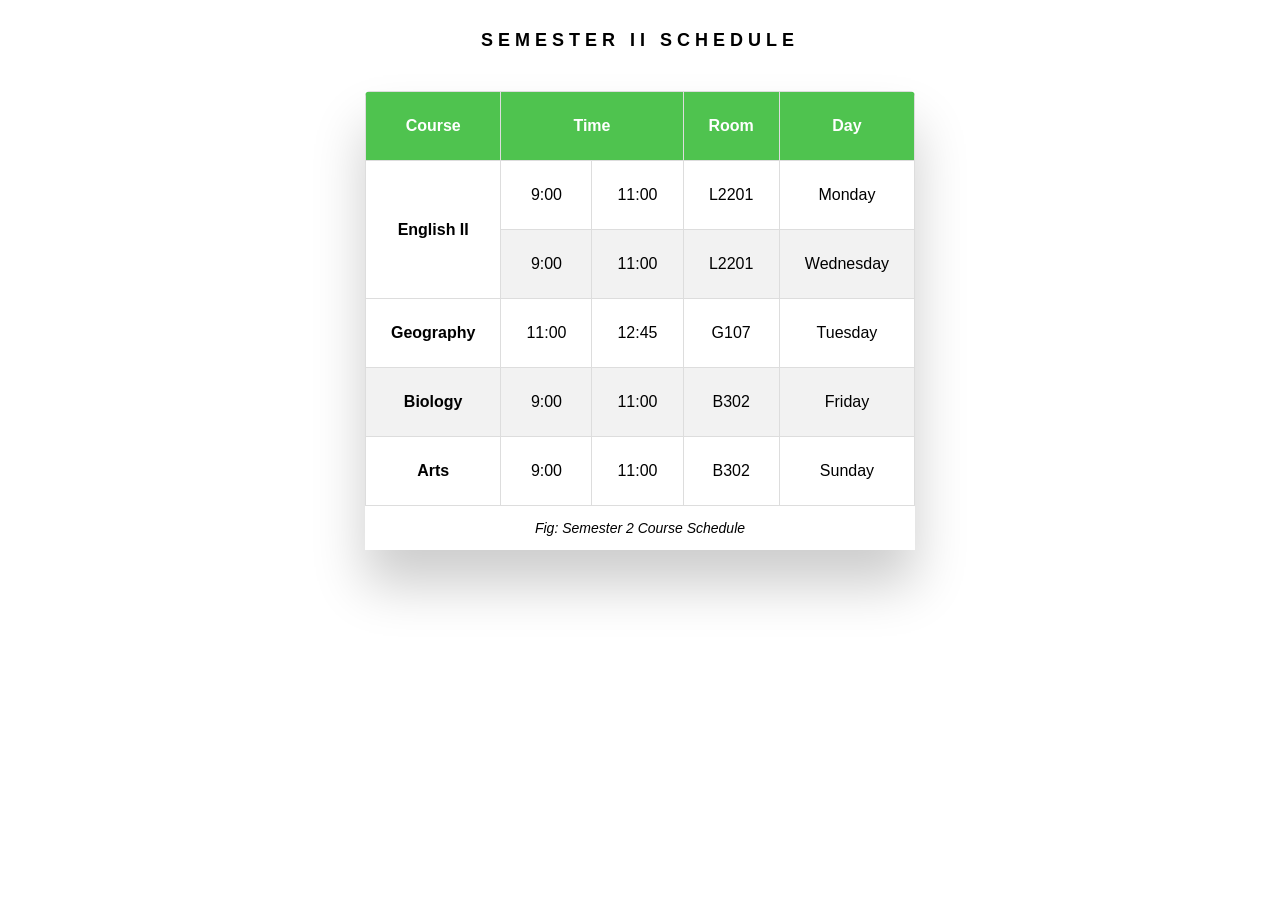
<file: index.html>
<!DOCTYPE html>
<html lang="en">

<head>
    <meta charset="UTF-8">
    <meta name="viewport" content="width=device-width, initial-scale=1.0" />
    <link rel="stylesheet" href="style.css" />
    <title>Schedule table</title>
</head>

<body>
    <h2 id="tableheading">Semester II Schedule</h2>
    <div class="table-wrap">
        <table>
            <caption>Fig: Semester 2 Course Schedule</caption>
            <thead>
                <tr>
                    <th scope="col">Course</th>
                    <th scope="col" colspan="2">Time</th>
                    <th scope="col">Room</th>
                    <th scope="col">Day</th>
                </tr>
            </thead>
            <tbody>
                <tr>
                    <th scope="row" rowspan="2">English II</th>
                    <td>9:00</td>
                    <td>11:00</td>
                    <td>L2201</td>
                    <td>Monday</td>
                </tr>
                <tr>
                    <td>9:00</td>
                    <td>11:00</td>
                    <td>L2201</td>
                    <td>Wednesday</td>
                </tr>
                <tr>
                    <th scope="row">Geography</th>
                    <td>11:00</td>
                    <td>12:45</td>
                    <td>G107</td>
                    <td>Tuesday</td>
                </tr>
                <tr>
                    <th scope="row">Biology</th>
                    <td>9:00</td>
                    <td>11:00</td>
                    <td>B302</td>
                    <td>Friday</td>
                </tr>
                <tr>
                    <th scope="row">Arts</th>
                    <td>9:00</td>
                    <td>11:00</td>
                    <td>B302</td>
                    <td>Sunday</td>
                </tr>
            </tbody>
        </table>
    </div>
</body>

</html>
</file>
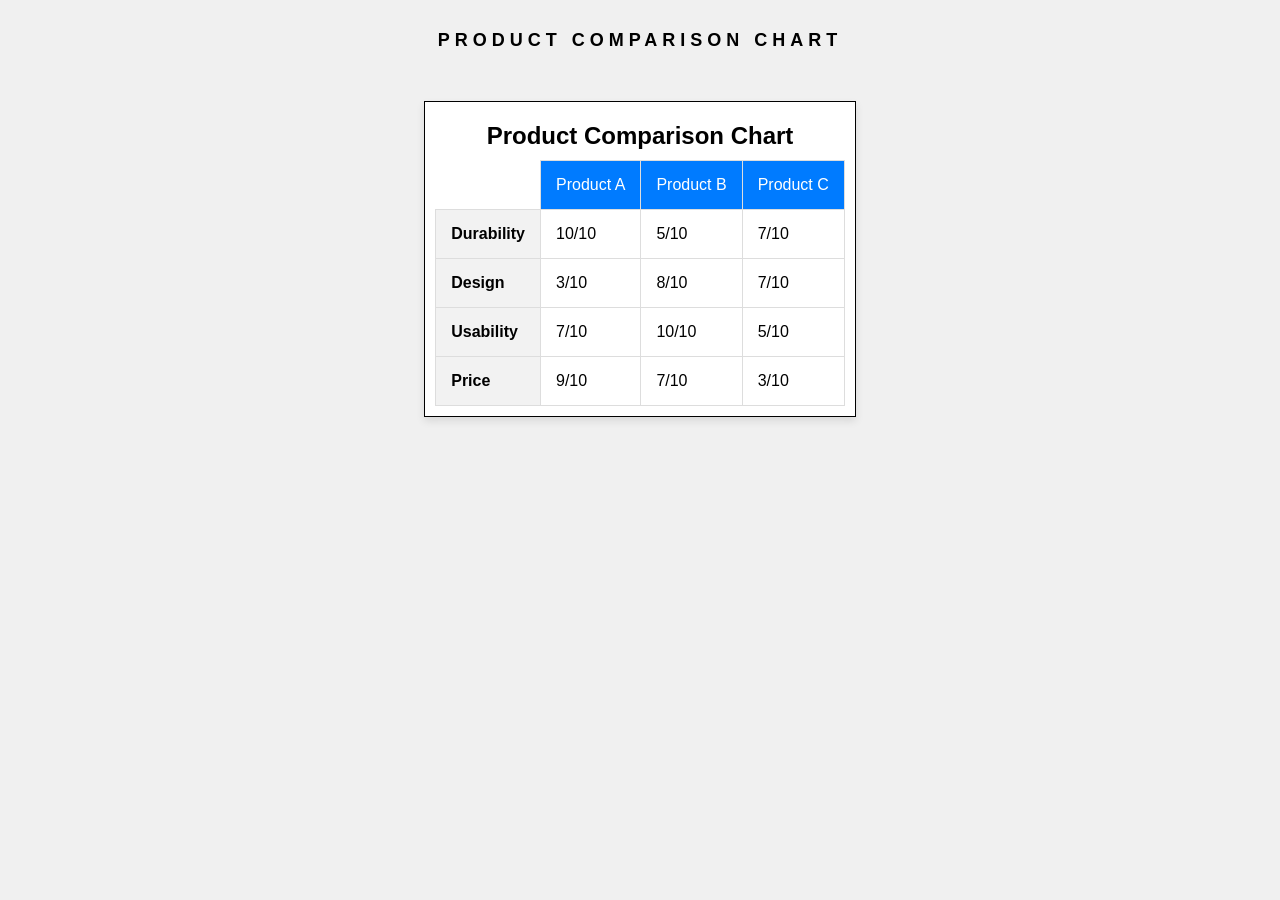
<file: secondtable.html>
<!DOCTYPE html>
<html lang="en">

<head>
    <meta charset="UTF-8">
    <meta name="viewport" content="width=device-width, initial-scale=1.0" />
    <title>Product Comparison</title>
    <style>
        * {
            box-sizing: border-box;
            -webkit-box-sizing: border-box;
            margin: 0;
            padding: 0;
        }

        body {
            font-family: Helvetica;
            -webkit-font-smoothing: antialiased;
            -moz-osx-font-smoothing: grayscale;
            background-color: #f0f0f0;
            text-align: center;
        }

        .table-wrap {
            margin: 20px auto;
            padding: 10px;
            border: 1px solid black;
            box-shadow: 0 4px 8px rgba(0, 0, 0, 0.1);
            background-color: white;
            display: inline-block;
        }

        h2 {
            text-align: center;
            padding: 30px 20px;
            font-size: 18px;
            text-transform: uppercase;
            letter-spacing: 5px;
        }

        table {
            width: 100%;
            border-collapse: collapse;
        }

        caption {
            font-weight: bold;
            font-size: 1.5em;
            padding: 10px;
            text-align: center;
        }

        th,
        td {
            border: 1px solid #ddd;
            padding: 15px;
            text-align: left;
        }

        thead th {
            background-color: #007bff;
            color: white;
            font-weight: normal;
            text-align: center;
        }

        thead tr th:first-child {
            background-color: white;
            border: none;
            text-align: left;
        }

        tbody th {
            background-color: #f2f2f2;
        }
    </style>
</head>

<body>
    <h2 id="tableheading">Product Comparison Chart</h2>
    <div class="table-wrap">
        <table aria-labelledby="tableheading" aria-label="Product Comparison Chart">
            <caption>Product Comparison Chart</caption>
            <thead>
                <tr>
                    <th></th>
                    <th scope="col">Product A</th>
                    <th scope="col">Product B</th>
                    <th scope="col">Product C</th>
                </tr>
            </thead>
            <tbody>
                <tr>
                    <th scope="row">Durability</th>
                    <td>10/10</td>
                    <td>5/10</td>
                    <td>7/10</td>
                </tr>
                <tr>
                    <th scope="row">Design</th>
                    <td>3/10</td>
                    <td>8/10</td>
                    <td>7/10</td>
                </tr>
                <tr>
                    <th scope="row">Usability</th>
                    <td>7/10</td>
                    <td>10/10</td>
                    <td>5/10</td>
                </tr>
                <tr>
                    <th scope="row">Price</th>
                    <td>9/10</td>
                    <td>7/10</td>
                    <td>3/10</td>
                </tr>
            </tbody>
        </table>
    </div>
</body>

</html>
</file>
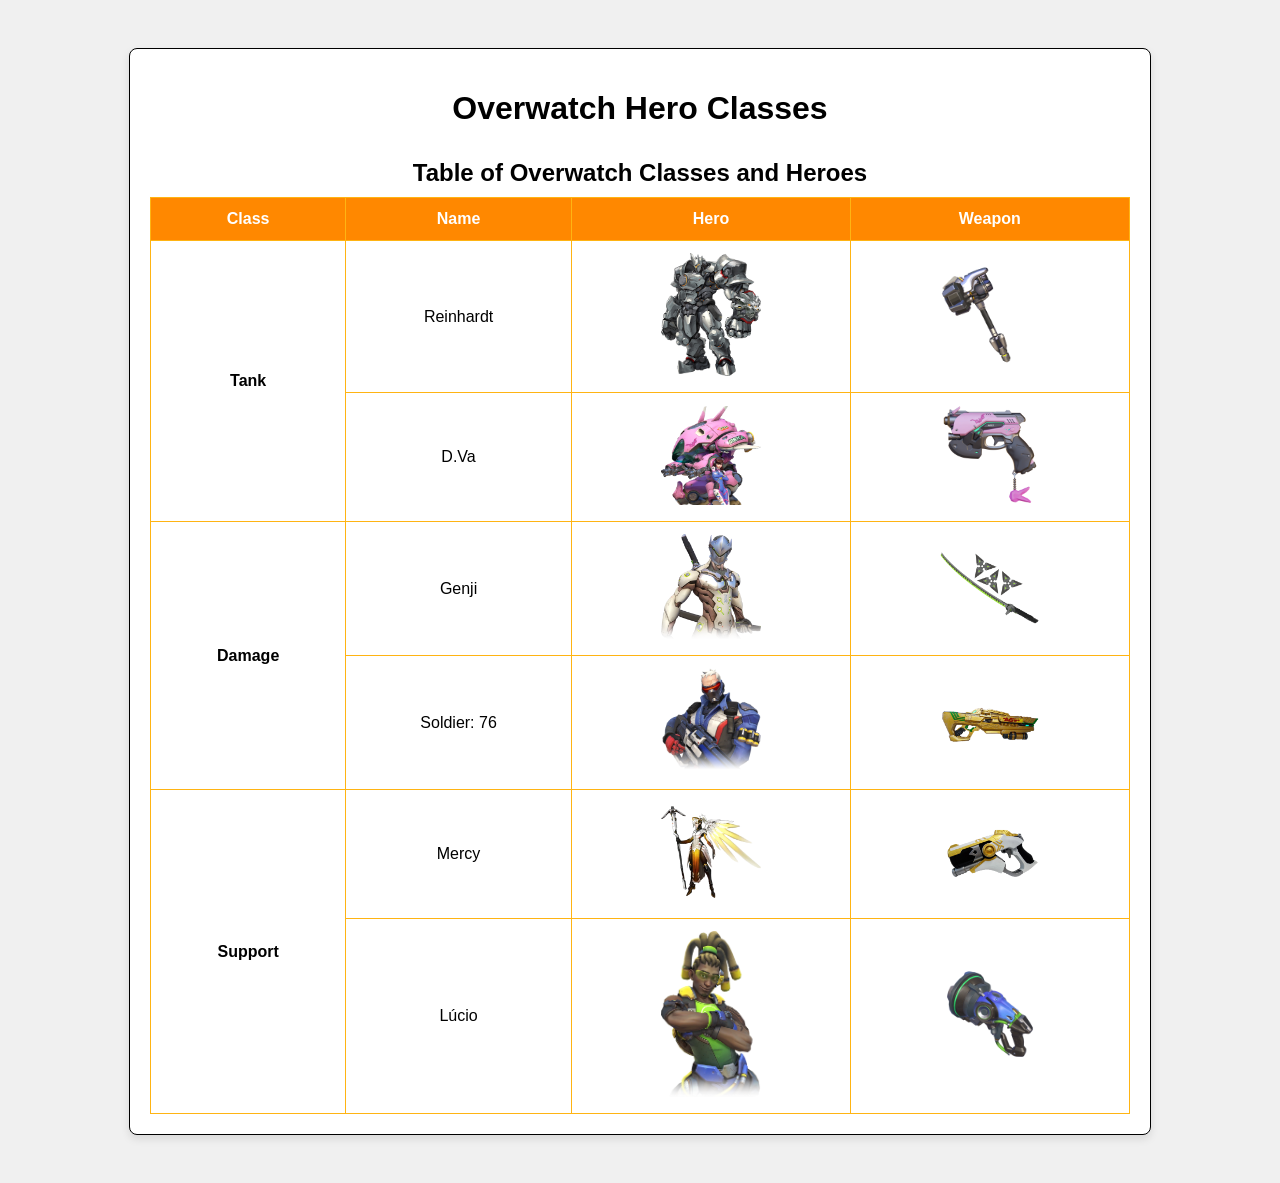
<file: thirdtable.html>
<!DOCTYPE html>
<html lang="en">

<head>
    <meta charset="UTF-8">
    <meta name="viewport" content="width=device-width, initial-scale=1.0" />
    <title>Overwatch Heroes</title>
    <style>
        body {
            font-family: Helvetica;
            padding: 20px;
            background-color: #f0f0f0;
            text-align: center;
        }

        .table-and-heading-wrapper {
            border: 1px solid black;
            padding: 20px;
            margin: 20px auto;
            width: 80%;
            box-shadow: 0 4px 8px rgba(0, 0, 0, 0.1);
            background-color: white;
            border-radius: 8px;
        }

        table {
            width: 100%;
            border-collapse: collapse;
            overflow: hidden;
            margin-top: 10px;
        }

        h1 {
            text-align: center;
        }

        caption {
            text-align: center;
            font-weight: bold;
            font-size: 1.5em;
            padding: 10px;
        }

        th,
        td {
            border: 1px solid #ffb413;
            padding: 12px;
            text-align: center;
        }

        thead th {
            background-color: #ff8800;
            color: white;
        }

        img {
            max-width: 100px;
            height: auto;
            border-radius: 8px;
        }
    </style>
</head>

<body>

    <div class="table-and-heading-wrapper">
        <h1>Overwatch Hero Classes</h1>

        <table aria-label="Overwatch Hero Classes Table">
            <caption>Table of Overwatch Classes and Heroes</caption>
            <thead>
                <tr>
                    <th scope="col">Class</th>
                    <th scope="col">Name</th>
                    <th scope="col">Hero</th>
                    <th scope="col">Weapon</th>
                </tr>
            </thead>
            <tbody>
                <tr>
                    <th scope="row" rowspan="2">Tank</th>
                    <td>Reinhardt</td>
                    <td>
                        <img src="images/Overwatch-Reinhardt.png" alt="Reinhardt hero image">
                    </td>
                    <td>
                        <img src="images/reinhardthammer.png" alt="Reinhardt's hammer image">
                    </td>
                </tr>
                <tr>
                    <td>D.Va</td>
                    <td>
                        <img src="images/D.Va_Overwatch.png" alt="D.Va hero image">
                    </td>
                    <td>
                        <img src="images/dvagun.webp" alt="D.Va's Fusion Cannons image">
                    </td>
                </tr>
                <tr>
                    <th scope="row" rowspan="2">Damage</th>
                    <td>Genji</td>
                    <td>
                        <img src="images/Genji.webp" alt="Genji hero image">
                    </td>
                    <td>
                        <img src="images/genji-sword.png" alt="Genji's katana image">
                    </td>
                </tr>
                <tr>
                    <td>Soldier: 76</td>
                    <td>
                        <img src="images/Soldier76.webp" alt="Soldier: 76 hero image">
                    </td>
                    <td>
                        <img src="images/soldiergun.png" alt="Soldier: 76's Pulse Rifle image">
                    </td>
                </tr>
                <tr>
                    <th scope="row" rowspan="2">Support</th>
                    <td>Mercy</td>
                    <td>
                        <img src="images/Mercy-portrait.webp" alt="Mercy hero image">
                    </td>
                    <td>
                        <img src="images/mercygun.png" alt="Mercy's caduceus staff image">
                    </td>
                </tr>
                <tr>
                    <td>Lúcio</td>
                    <td>
                        <img src="images/Lucio.webp" alt="Lúcio hero image">
                    </td>
                    <td>
                        <img src="images/luciogun.png" alt="Lúcio's Sonic Amplifier image">
                    </td>
                </tr>
            </tbody>
        </table>
    </div>

</body>

</html>
</file>
<file: style.css>
/* Style table */
* {
    box-sizing: border-box;
    -webkit-box-sizing: border-box;
    margin: 0;
    padding: 0;
}

body {
    font-family: Helvetica;
    -webkit-font-smoothing: antialiased;
    -moz-osx-font-smoothing: grayscale;
    text-align: center; 
}

h2 {
    padding: 30px 20px;
    text-align: center;
    font-size: 18px;
    text-transform: uppercase;
    letter-spacing: 5px;
}

.table-wrap {
    margin: 10px auto 70px; 
    box-shadow: 0px 35px 50px rgba(0, 0, 0, 0.2);
    display: inline-block; 
}

table {
    border-radius: 5px;
    font-size: 16px;
    border: none;
    border-collapse: collapse;
    max-width: 100%;
    white-space: nowrap;
    overflow: hidden;
}

th,
td {
    border: 1px solid #ddd;
    padding: 20px; 
    text-align: left;
}

caption {
    caption-side: bottom;
    margin: 14px 0;
    font-size: 14px;
    font-style: italic;
}

table td,
table th {
    text-align: center;
    padding: 25px; 
}

table thead th {
    background-color: #4fc34f;
    color: #ffffff;
}

table tr:nth-child(even) {
    background-color: #f2f2f2;
}
</file>
